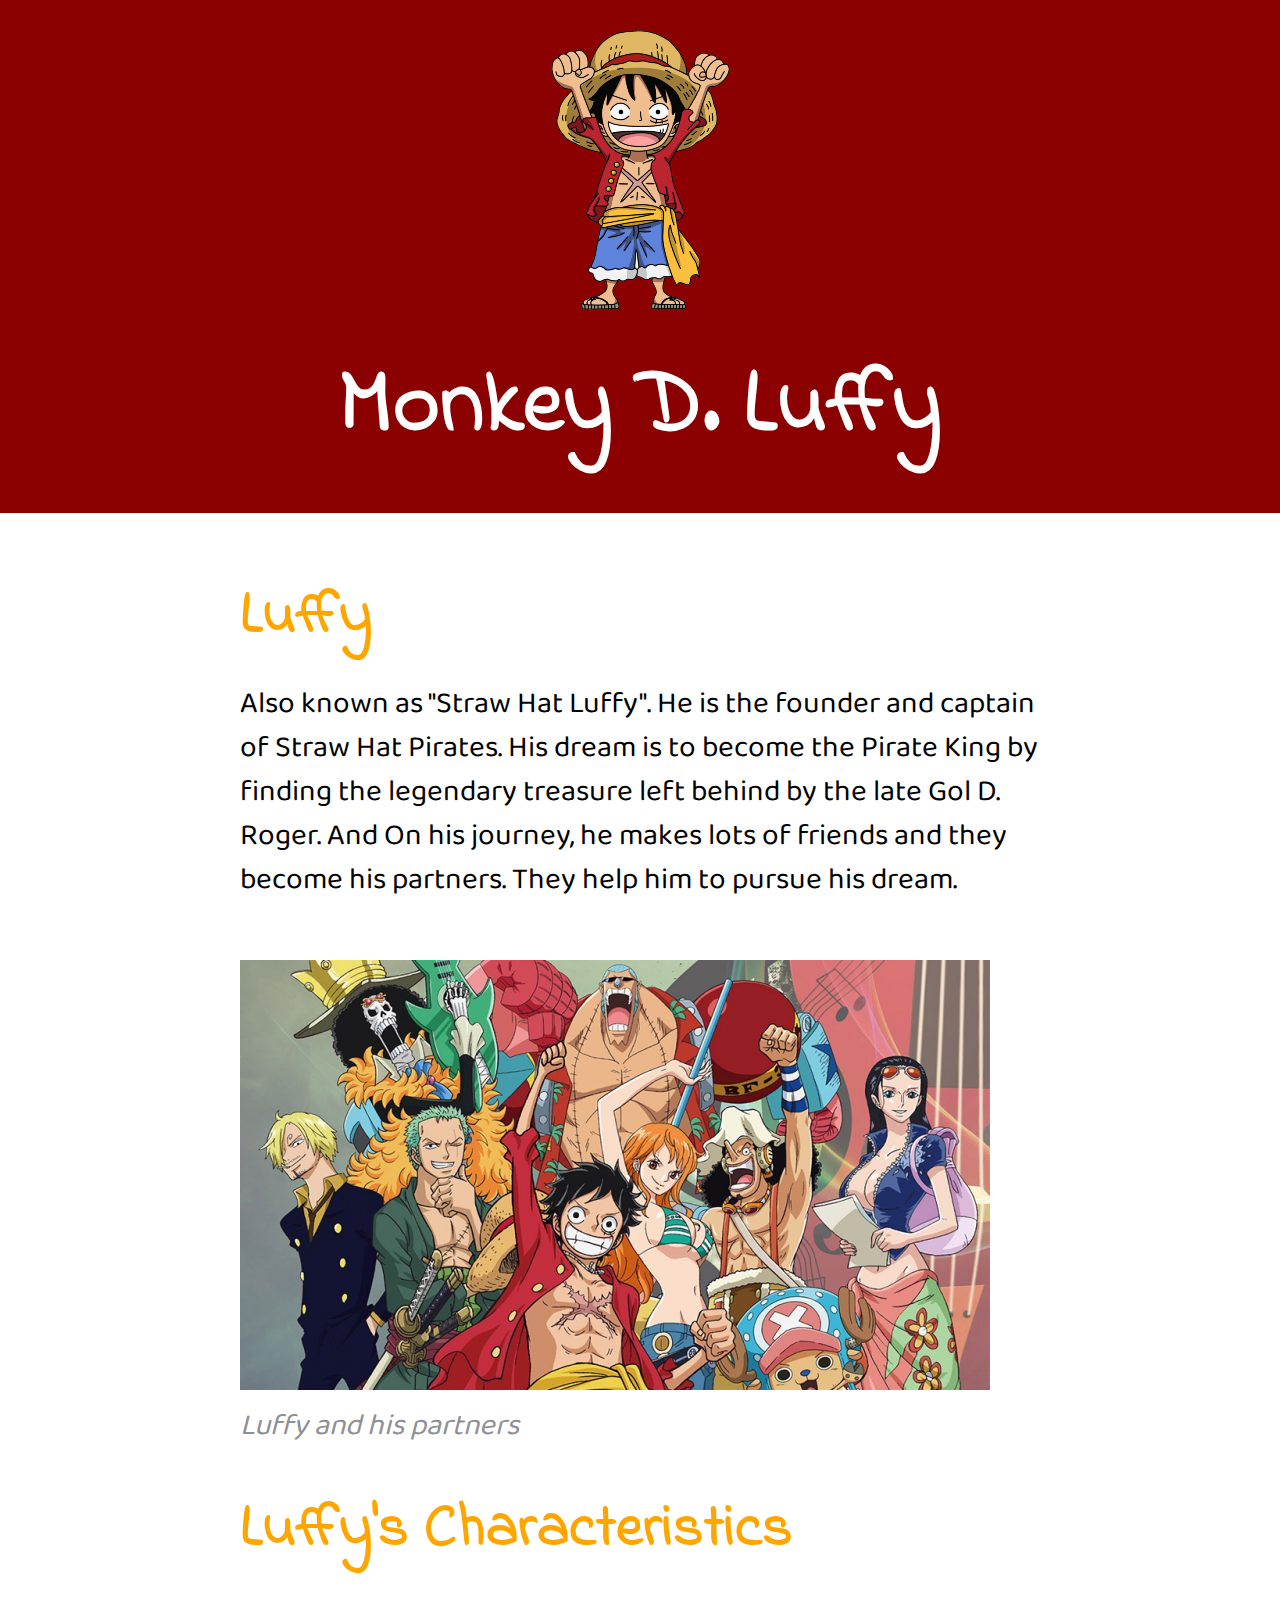
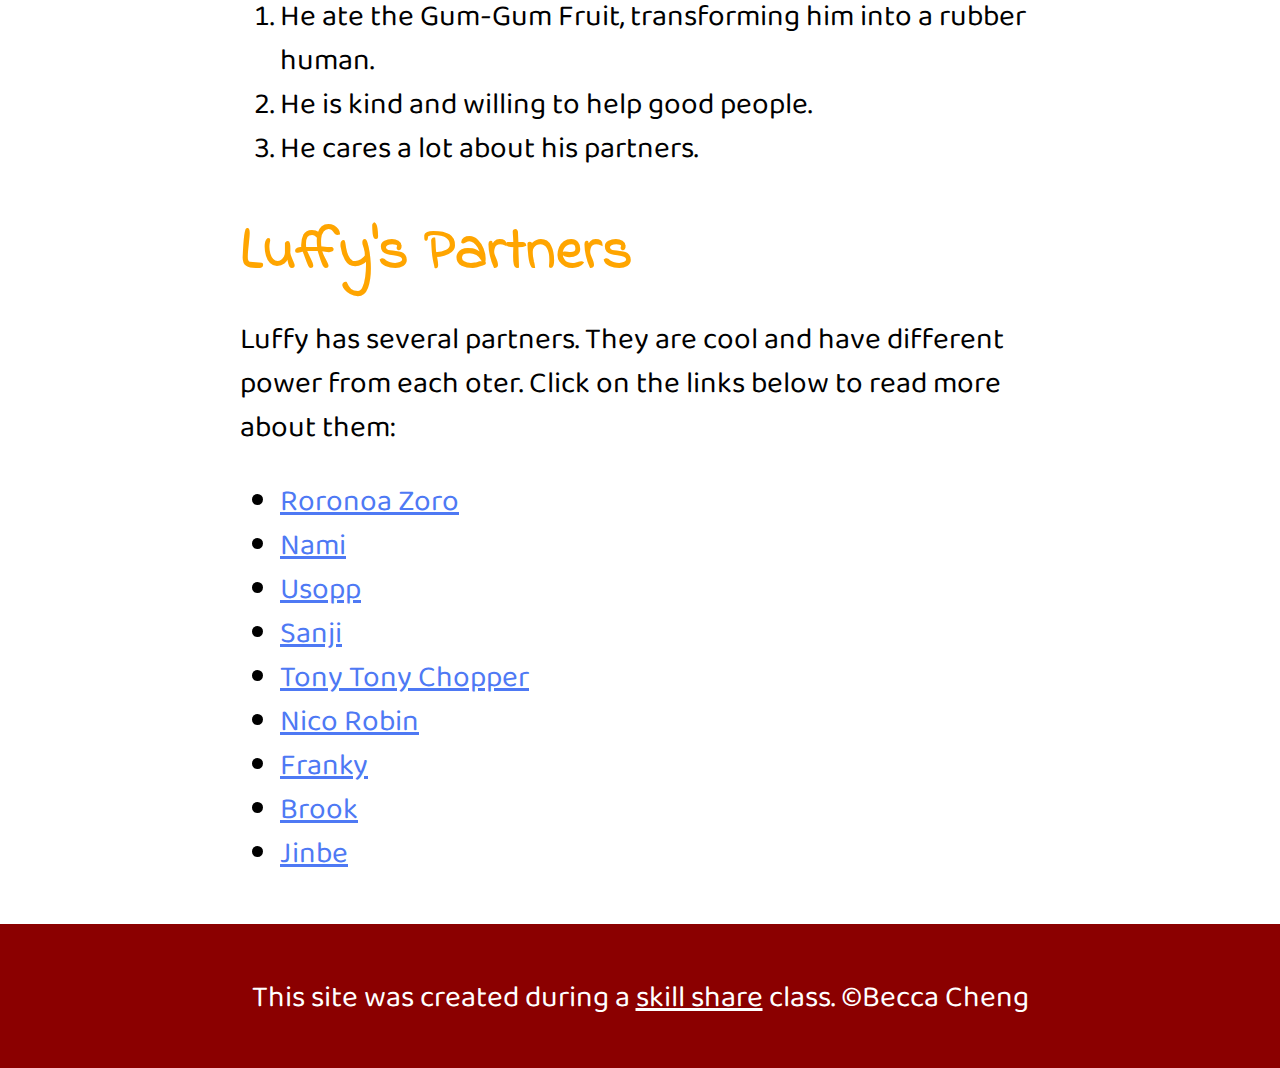
<file: index.html>
<!DOCTYPE html>
<html>
<head>
	<title>Luffy</title>
	<link rel="icon" href="img/littleluffy.png">
	<link href="https://fonts.googleapis.com/css2?family=Baloo+Chettan+2&family=Indie+Flower&display=swap" rel="stylesheet">
	<link rel="stylesheet" type="text/css" href="css/hero.css">
</head>
<body>
	<!-- header element -->
	<header>
		<img src="img/littleluffy.png">
		<h1>Monkey D. Luffy</h1>
	</header>

	<!-- main element -->
	<main>
		<h2>Luffy</h2>
		<p>Also known as "Straw Hat Luffy". He is the founder and captain of Straw Hat Pirates. His dream is to become the Pirate King by finding the legendary treasure left behind by the late Gol D. Roger. And On his journey, he makes lots of friends and they become his partners. They help him to pursue his dream. </p>
		<img src="img/one piece.jpeg">
		<p class="caption">Luffy and his partners</p1>

		<!-- Characteristics -->
		<h2>Luffy's Characteristics</h2>
		<ol>
			<li>He ate the Gum-Gum Fruit, transforming him  into a rubber human.</li>
			<li>He is kind and willing to help good people.</li>
			<li>He cares a lot about his partners.</li>
		</ol>

		<!-- Partners -->	
		<h2>Luffy's Partners</h2>
		<p>Luffy has several partners. They are cool and have different power from each oter. Click on the links below to read more about them:</p>
		<ul>
			<li><a target="blank" href="https://onepiece.fandom.com/wiki/Roronoa_Zoro">Roronoa Zoro</a></li>
			<li><a target="blank" href="https://onepiece.fandom.com/wiki/Nami">Nami</a></li>
			<li><a target="blank" href="https://onepiece.fandom.com/wiki/Usopp">Usopp</a></li>
			<li><a target="blank" href="https://onepiece.fandom.com/wiki/Sanji">Sanji</a></li>
			<li><a target="blank" href="https://onepiece.fandom.com/wiki/Tony_Tony_Chopper">Tony Tony Chopper</a></li>
			<li><a target="blank" href="https://onepiece.fandom.com/wiki/Nico_Robin">Nico Robin</a></li>
			<li><a target="blank" href="https://onepiece.fandom.com/wiki/Franky">Franky</a></li>
			<li><a target="blank" href="https://onepiece.fandom.com/wiki/Brook">Brook</a></li>
			<li><a target="blank" href="https://onepiece.fandom.com/wiki/Jinbe">Jinbe</a></li>
		</ul>	
	</main>

	<!-- Footer element -->
	<footer>
		<p>This site was created during a <a target="blank" href="https://www.skillshare.com/classes/Hand-Code-Your-First-Website-HTML-CSS-Basics/1575146775/projects?via=search-layout-grid">skill share</a> class. &copy;Becca Cheng </p>
	</footer>
</body>
</html>
</file>
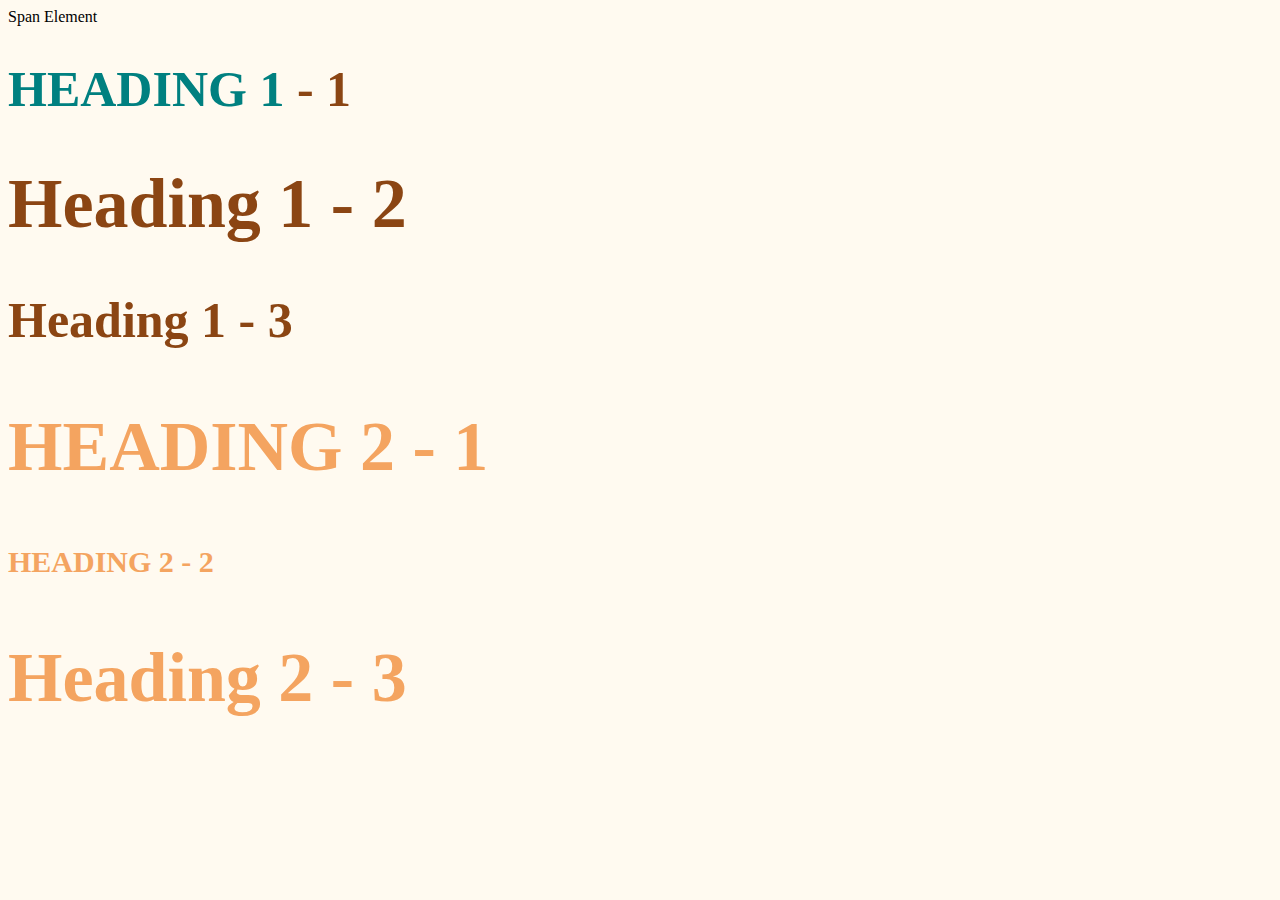
<file: style-test.html>
<!DOCTYPE html>
<html>
<head>
	<title>Style Test</title>
	<link rel="stylesheet" type="text/css" href="css/test.css">
</head>
<body>

  	<span>Span Element</span>
	<h1 class="uppercase"><span>Heading 1</span> - 1</h1>
	<h1 class="big">Heading 1 - 2</h1>
	<h1>Heading 1 - 3</h1>
	<h2 class="big uppercase">Heading 2 - 1</h2>
	<h2 class="uppercase">Heading 2 - 2</h2>
	<h2 class="big">Heading 2 - 3</h2>

</body>
</html>
</file>
<file: css/hero.css>
body{
	margin: 0px;
	font-family: 'Helvetica', 'Arial', sans-serif;
	font-family: 'Baloo Chettan 2', cursive;
	font-size: 30px;

}

/* write comments here*/

header{
	background-color: darkred;
	text-align: center;
	padding-top: 30px;
	padding-bottom: 20px;
}

h1, h2{
	
	font-family: 'Indie Flower', cursive;


}
	
a{
	color: #4E79F4;
}

a:hover{
	color: white;
	background-color: #3553C1;
}

main{
	max-width: 800px;
	margin: 0 auto;
	padding: 20px;
}

main img{
	max-width: 100%;
	padding-top: 30px;

}

header h1{
	color: white;
	font-size: 90px;
	margin: 20px;
}

h2{
	font-size: 60px;
	color: orange;
	margin: 40px 0 10px;

}

p{
	margin: 20px 0 30px;
}

ol,ul{
	margin: 20px 0 30px;
}

footer{
	background-color: darkred;
	text-align: center;
	color: white;
	padding: 50px;
}

footer p{
	margin: 0;
}

footer a{
	color: white;
}

footer a:hover{
	opacity: .5;
	background-color: transparent;
}

p.caption{
	font-size: 30px;
	color: #8F9095;
	margin: 0;
	font-style: italic;
}
</file>
<file: css/test.css>
body{
	background-color: floralwhite;
}

h1{
font-size: 50px;
color: saddlebrown;
}

h2{
font-size: 30px;
color: sandybrown;
}

.big{
font-size: 70px;
}

.uppercase{
text-transform: uppercase;
}

h1 span{
color: teal;
}
</file>
